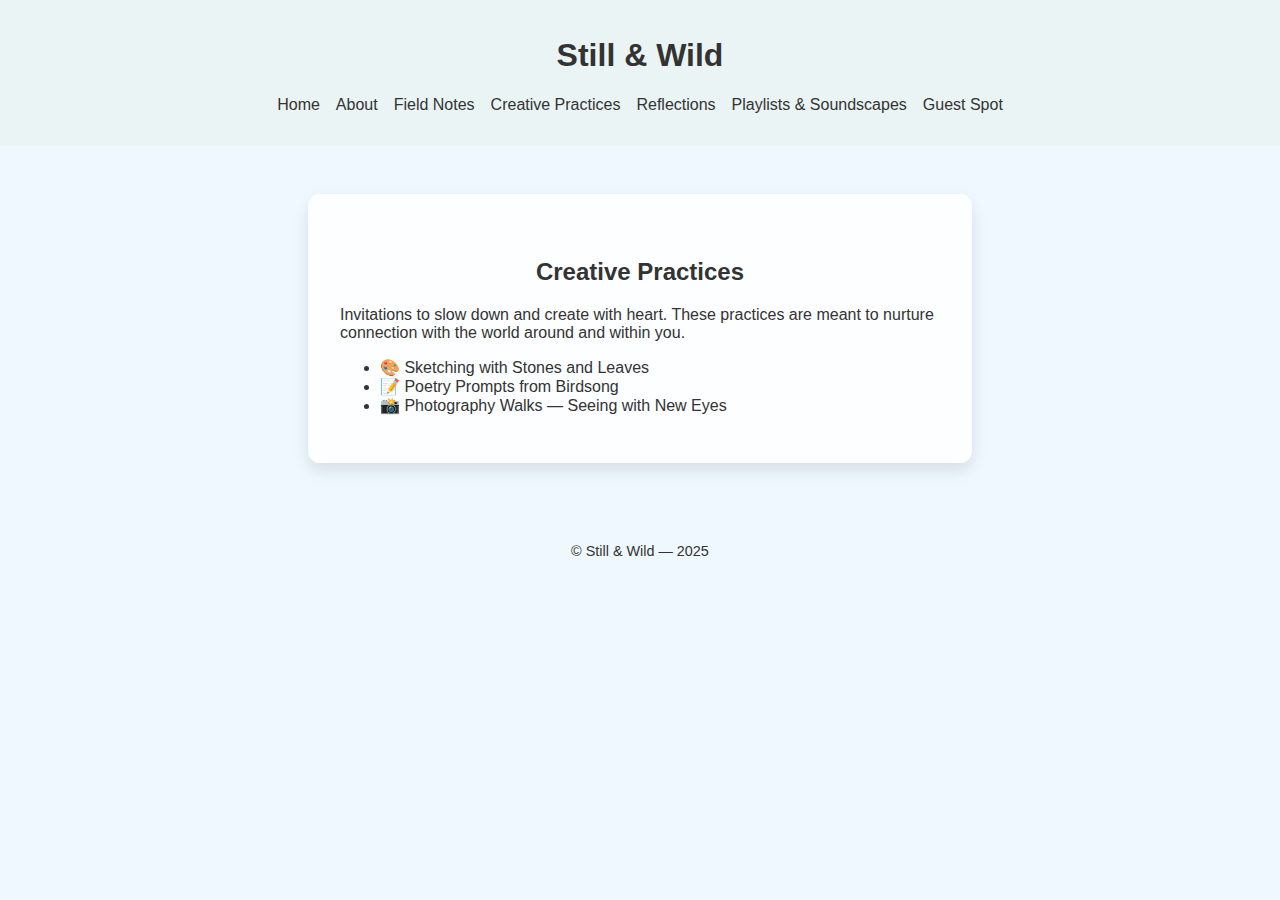
<file: creative-practices.html>
<!DOCTYPE html>
<html lang="en">
<head>
  <meta charset="UTF-8" />
  <meta name="viewport" content="width=device-width, initial-scale=1" />
  <title>Creative Practices — Still & Wild</title>
  <style>
    body {
      font-family: 'Arial', sans-serif;
      background: #f0f8ff;
      color: #333;
      margin: 0;
      padding: 0;
    }

    .container {
      max-width: 600px;
      margin: 3rem auto;
      padding: 2rem;
      background: #ffffffcc;
      border-radius: 12px;
      box-shadow: 0 8px 16px rgba(0,0,0,0.1);
    }

    h1, h2 {
      text-align: center;
    }

    .nav {
      background-color: #eaf4f4;
      padding: 1rem;
      text-align: center;
    }

    .nav ul {
      list-style: none;
      padding: 0;
      display: flex;
      flex-wrap: wrap;
      justify-content: center;
      gap: 1rem;
    }

    .nav a {
      text-decoration: none;
      color: #333;
    }

    .intro {
      margin-top: 2rem;
    }
  </style>
</head>
<body>
  <header class="nav">
    <h1>Still & Wild</h1>
    <nav>
      <ul>
        <li><a href="index.html">Home</a></li>
        <li><a href="about.html">About</a></li>
        <li><a href="field-notes.html">Field Notes</a></li>
        <li><a href="creative-practices.html">Creative Practices</a></li>
        <li><a href="reflections.html">Reflections</a></li>
        <li><a href="soundscapes.html">Playlists & Soundscapes</a></li>
        <li><a href="guest-spot.html">Guest Spot</a></li>
      </ul>
    </nav>
  </header>

  <main class="container">
    <section class="intro">
      <h2>Creative Practices</h2>
      <p>Invitations to slow down and create with heart. These practices are meant to nurture connection with the world around and within you.</p>
      <ul>
        <li>🎨 Sketching with Stones and Leaves</li>
        <li>📝 Poetry Prompts from Birdsong</li>
        <li>📸 Photography Walks — Seeing with New Eyes</li>
      </ul>
    </section>
  </main>

  <footer style="text-align: center; padding: 2rem; font-size: 0.9rem;">
    © Still & Wild — 2025
  </footer>
</body>
</html>
</file>
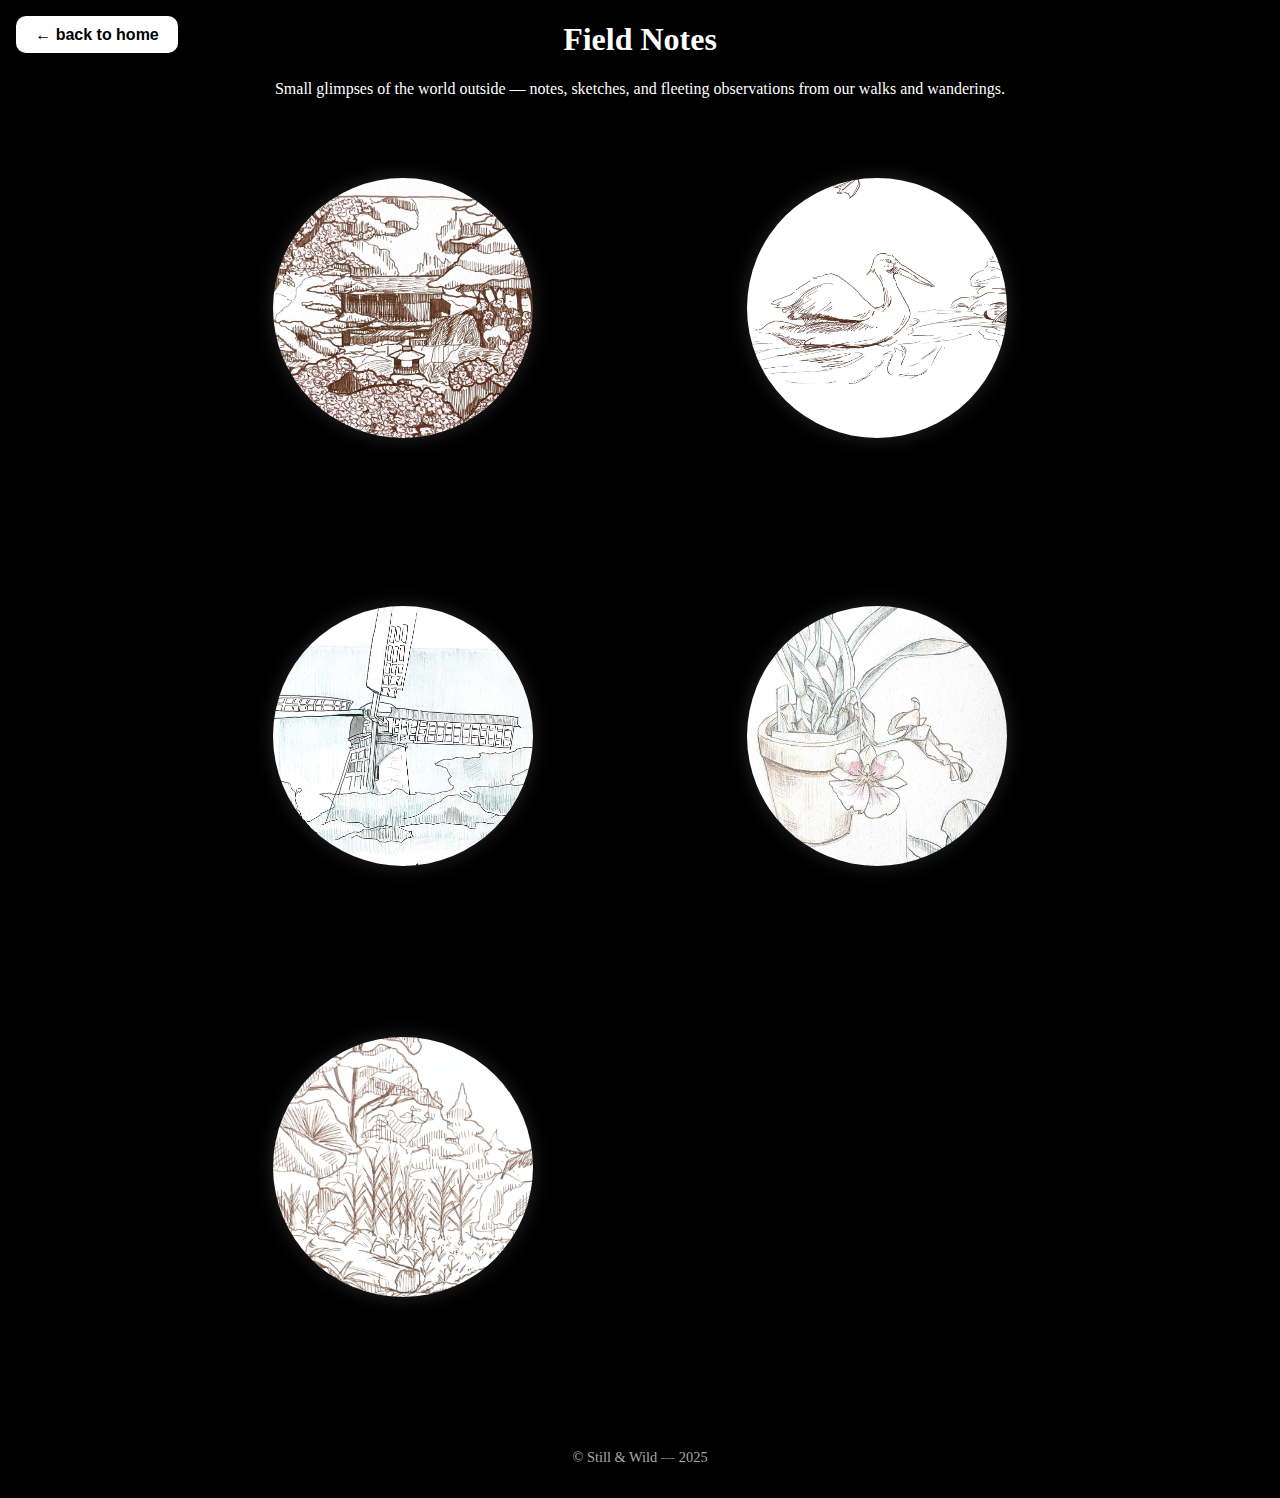
<file: field-notes.html>
<!DOCTYPE html>
<html lang="en">
<head>
  <meta charset="UTF-8" />
  <meta name="viewport" content="width=device-width, initial-scale=1" />
  <title>Field Notes — Still & Wild</title>
  <style>
    body {
      margin: 0;
      background: #000;
      color: #fff;
      font-family: 'Georgia', serif;
      overflow-x: hidden;
      height: 100vh;
    }
.intro {
  text-align: center;
  margin-bottom: 5rem; 
}
      .back-intro {
      position: fixed;
      top: 1rem;
      left: 1rem;
      padding: 0.6rem 1.2rem;
      background: #fff;
      color: #000;
      border: none;
      border-radius: 10px;
      font-size: 1rem;
      font-weight: bold;
      cursor: pointer;
      transition: 0.3s ease;
      z-index: 1000;
    }

    .back-intro:hover {
      background: #eee;
      transform: scale(1.05);
    }


.grid {
      display: grid;
      grid-template-columns: repeat(auto-fit, minmax(300px, 1fr));
      gap: 3rem;
      max-width: 900px;
      margin: 0 auto;
    }


  .note {
      display: flex;
      flex-direction: column;
      align-items: center;
    }

    .circle {
      width: 260px;
      height: 260px;
      border-radius: 50%;
      background-size: cover;
      background-position: center;
      transition: background-image 0.3s ease;
      box-shadow: 0 0 20px rgba(255,255,255,0.15);
    }


    .circle-1 { background-image: url('images/tea garden drawing.jpg'); }
    .circle-1:hover { background-image: url('images/tea garden.jpg'); }

    .circle-2 { background-image: url('images/pelicans drawing.jpg'); }
    .circle-2:hover { background-image: url('images/pelicans.jpg'); }

    .circle-3 { background-image: url('images/wind drawing.jpg'); }
    .circle-3:hover { background-image: url('images/windmill.jpg'); }

    .circle-4 { background-image: url('images/grass drawing.jpg'); }
    .circle-4:hover { background-image: url('images/grass.jpg'); }

    .circle-5 { background-image: url('images/field drawing.jpg'); }
    .circle-5:hover { background-image: url('images/field.jpg'); }

    .note-label {
      margin-top: 1rem;
      background-color: rgba(0,0,0,0.6);
      color: #fff;
      padding: 1rem 1.2rem;
      border-radius: 0.75rem;
      font-size: 1rem;
      text-align: center;
      opacity: 0;
      transition: opacity 0.3s ease;
    }

    .note:hover .note-label {
      opacity: 1;
    }

    footer {
      text-align: center;
      padding: 2rem;
      font-size: 0.9rem;
      color: #aaa;
    }
  </style>
</head>
<body>
  <button class="back-intro" onclick="goBack()" aria-label="Back to Home">← back to home</button>
<div class="intro">
  <h1>Field Notes</h1>
  <p>Small glimpses of the world outside — notes, sketches, and fleeting observations from our walks and wanderings.</p>
</div>
   <div class="grid">
    <div class="note">
      <div class="circle circle-1"></div>
      <div class="note-label">The scene is from the Japanese Tea Garden. Trees grow quietly on the hillside, with flowers blooming here and there, as if infusing an unexpected poetic touch into this ordinary place.</div>
    </div>
    <div class="note">
      <div class="circle circle-2"></div>
      <div class="note-label">Two birds are swimming side by side on the water surface. The calm water reflects the light of the sky and the shadows of the trees. Their harmony reminds one of inner tranquility and the possibility of coexistence.</div>
    </div>
    <div class="note">
      <div class="circle circle-3"></div>
      <div class="note-label"> A large windmill standing against the wind. Here, the power of the wind is no longer abstract but visible and tangible, like a letter written by nature itself, encouraging us to move forward.</div>
    </div>
    <div class="note">
      <div class="circle circle-4"></div>
      <div class="note-label">The greenhouse garden. The air was filled with a moist green scent. Each plant was an independent little universe. I stopped and depicted among them, feeling the subtle yet firm existence of life.。</div>
    </div>
    <div class="note">
      <div class="circle circle-5"></div>
      <div class="note-label">It is a path surrounded by nature. Sunlight filtered through the gaps between the leaves, illuminating the steps and the mood. At that moment, it seemed as if all the restlessness gradually calmed down.</div>
    </div>
</div>
   <script>
  function showMain() {
    document.querySelector('.intro').classList.add('hidden');
    document.querySelector('#main').classList.add('visible');
  }

  function goBack() {
    if (document.referrer && document.referrer !== location.href) {
      window.history.back();
    } else {
      window.location.href = "index.html";
    }
  }

  const canvas = document.getElementById('bgCanvas');
  const ctx = canvas.getContext('2d');
  canvas.width = window.innerWidth;
  canvas.height = window.innerHeight;

  for (let i = 0; i < 400; i++) {
    ctx.fillStyle = 'rgba(255,255,255,0.02)';
    ctx.beginPath();
    ctx.arc(Math.random() * canvas.width, Math.random() * canvas.height, Math.random() * 2, 0, 2 * Math.PI);
    ctx.fill();
  }

  window.addEventListener('resize', () => {
    canvas.width = window.innerWidth;
    canvas.height = window.innerHeight;
  });
</script>

  <footer>© Still & Wild — 2025</footer>
</body>
</html>
</file>
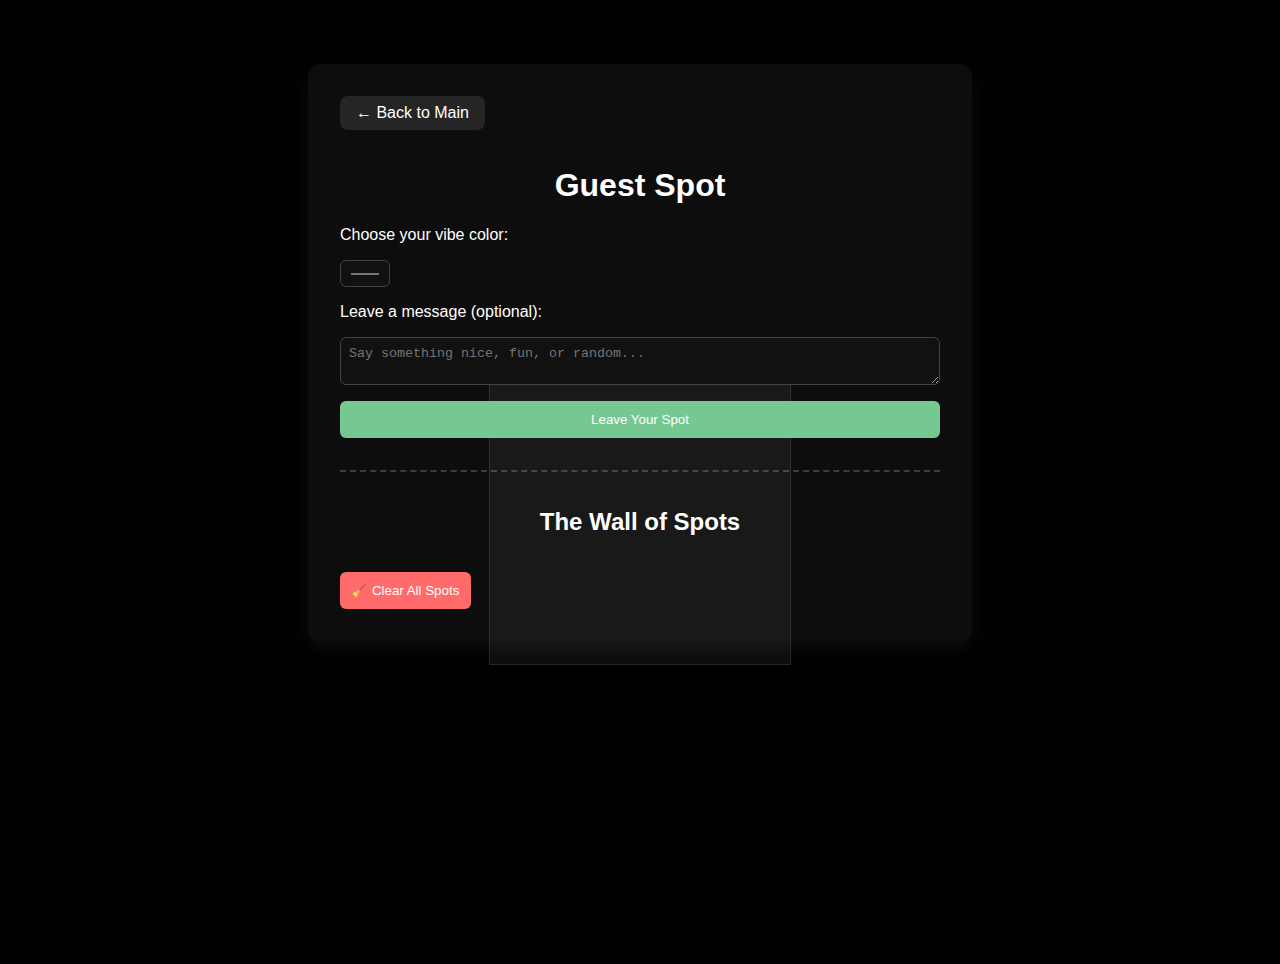
<file: guest-spot.html>
<!DOCTYPE html>
<html lang="en">
<head>
  <meta charset="UTF-8" />
  <meta name="viewport" content="width=device-width, initial-scale=1" />
  <title>Guest Spot</title>
  <style>
    body {
      font-family: 'Arial', sans-serif;
      background: #000;
      color: #fff;
      margin: 0;
      padding: 0;
      height: 100vh;
      overflow-x: hidden;
      position: relative;
    }

    .moving-square {
      position: absolute;
      top: 50%;
      left: 50%;
      width: 300px;
      height: 300px;
      background: rgba(255, 255, 255, 0.05);
      transform: translate(-50%, -50%) rotate(0deg);
      animation: drift 30s linear infinite;
      border: 1px solid rgba(255, 255, 255, 0.1);
      z-index: 0;
    }

    @keyframes drift {
      0% {
        transform: translate(-50%, -50%) rotate(0deg) scale(1);
      }
      50% {
        transform: translate(-50%, -50%) rotate(180deg) scale(1.1);
      }
      100% {
        transform: translate(-50%, -50%) rotate(360deg) scale(1);
      }
    }

    .container {
      max-width: 600px;
      margin: 4rem auto;
      padding: 2rem;
      background: rgba(255, 255, 255, 0.05);
      border-radius: 12px;
      box-shadow: 0 8px 20px rgba(255, 255, 255, 0.05);
      z-index: 2;
      position: relative;
    }

    h1, h2 {
      text-align: center;
      color: #fff;
    }

    .nav-button {
      display: inline-block;
      margin-bottom: 1rem;
      text-decoration: none;
      background: rgba(255, 255, 255, 0.1);
      padding: 0.5rem 1rem;
      border-radius: 8px;
      color: #fff;
      transition: background 0.3s;
    }

    .nav-button:hover {
      background: rgba(255, 255, 255, 0.2);
    }

    form {
      display: flex;
      flex-direction: column;
      gap: 1rem;
    }

    textarea, input[type="color"] {
      padding: 0.5rem;
      border-radius: 6px;
      border: 1px solid #444;
      background: #111;
      color: #fff;
    }

    button {
      padding: 0.7rem;
      background-color: #76c893;
      color: white;
      border: none;
      border-radius: 6px;
      cursor: pointer;
      transition: background 0.3s;
    }

    button:hover {
      background-color: #5aa97d;
    }

    #forest {
      margin-top: 2rem;
      padding-top: 1rem;
      border-top: 2px dashed rgba(255, 255, 255, 0.2);
    }

    #moodDisplay {
      display: flex;
      flex-wrap: wrap;
      gap: 10px;
      margin-top: 1rem;
      justify-content: center;
    }

    .moodLeaf {
      width: 40px;
      height: 40px;
      border-radius: 50%;
      display: inline-block;
      position: relative;
      transition: transform 0.2s;
      box-shadow: 0 0 6px rgba(255, 255, 255, 0.3);
    }

    .moodLeaf:hover::after {
      content: attr(data-message);
      position: absolute;
      background: rgba(0,0,0,0.8);
      color: white;
      padding: 0.4rem;
      border-radius: 6px;
      top: 50px;
      left: -20px;
      white-space: nowrap;
      font-size: 0.85rem;
      z-index: 10;
    }

    .clear-btn {
      background-color: #ff6b6b;
      margin-top: 1rem;
    }

    .clear-btn:hover {
      background-color: #e85a5a;
    }
  </style>
</head>
<body>
  <div class="moving-square"></div>

  <div class="container">
    <a href="index.html" class="nav-button">← Back to Main</a>
    <h1>Guest Spot</h1>

    <form id="moodForm">
      <label for="color">Choose your vibe color:</label>
      <input type="color" id="color" name="color" value="#6ec6ff" />

      <label for="message">Leave a message (optional):</label>
      <textarea id="message" name="message" placeholder="Say something nice, fun, or random..."></textarea>

      <button type="submit">Leave Your Spot</button>
    </form>

    <div id="forest">
      <h2>The Wall of Spots</h2>
      <div id="moodDisplay"></div>
      <button class="clear-btn" id="clearMoods">🧹 Clear All Spots</button>
    </div>
  </div>

  <script>
    function loadMoods() {
      const saved = localStorage.getItem('moods');
      return saved ? JSON.parse(saved) : [];
    }

    function saveMoods(moods) {
      localStorage.setItem('moods', JSON.stringify(moods));
    }

    function renderMoods() {
      const moodDisplay = document.getElementById('moodDisplay');
      moodDisplay.innerHTML = '';
      const moods = loadMoods();
      moods.forEach(mood => {
        const moodLeaf = document.createElement('div');
        moodLeaf.className = 'moodLeaf';
        moodLeaf.style.backgroundColor = mood.color;
        if (mood.message) {
          moodLeaf.setAttribute('data-message', mood.message);
        }
        moodDisplay.appendChild(moodLeaf);
      });
    }

    document.getElementById('moodForm').addEventListener('submit', function(e) {
      e.preventDefault();

      const color = document.getElementById('color').value;
      const message = document.getElementById('message').value.trim();

      const newMood = { color, message };
      const moods = loadMoods();
      moods.push(newMood);
      saveMoods(moods);
      renderMoods();

      this.reset();
      document.getElementById('color').value = '#6ec6ff';
    });

    document.getElementById('clearMoods').addEventListener('click', function () {
      if (confirm("Are you sure you want to clear the Guest Spots?")) {
        localStorage.removeItem('moods');
        renderMoods();
      }
    });

    window.addEventListener('DOMContentLoaded', renderMoods);
  </script>
</body>
</html>
</file>
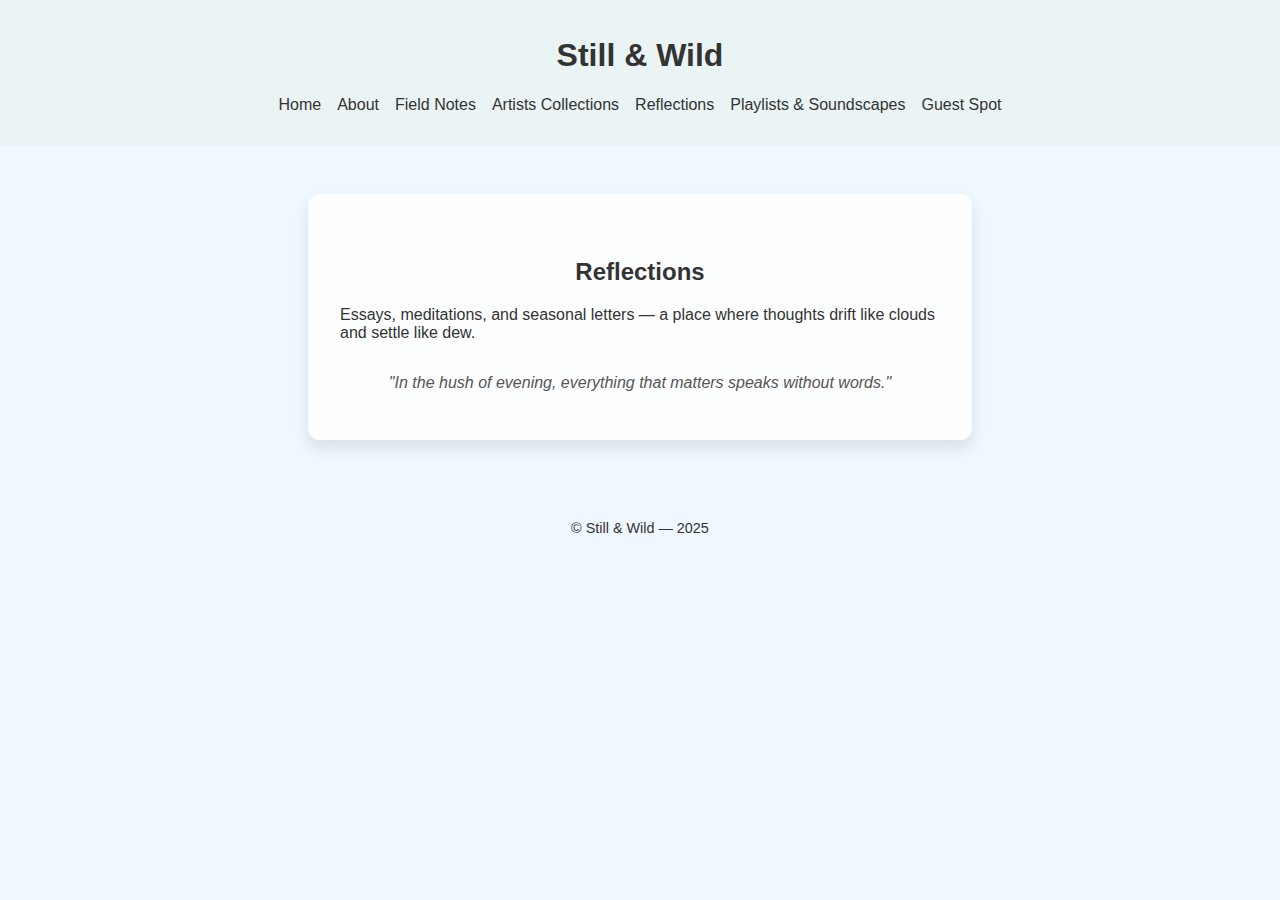
<file: reflections.html>
<!DOCTYPE html>
<html lang="en">
<head>
  <meta charset="UTF-8" />
  <meta name="viewport" content="width=device-width, initial-scale=1" />
  <title>Reflections — Still & Wild</title>
  <style>
    body {
      font-family: 'Arial', sans-serif;
      background: #f0f8ff;
      color: #333;
      margin: 0;
      padding: 0;
    }

    .container {
      max-width: 600px;
      margin: 3rem auto;
      padding: 2rem;
      background: #ffffffcc;
      border-radius: 12px;
      box-shadow: 0 8px 16px rgba(0,0,0,0.1);
    }

    h1, h2 {
      text-align: center;
    }

    blockquote {
      margin-top: 2rem;
      font-style: italic;
      color: #555;
      text-align: center;
    }

    .nav {
      background-color: #eaf4f4;
      padding: 1rem;
      text-align: center;
    }

    .nav ul {
      list-style: none;
      padding: 0;
      display: flex;
      flex-wrap: wrap;
      justify-content: center;
      gap: 1rem;
    }

    .nav a {
      text-decoration: none;
      color: #333;
    }

    .intro {
      margin-top: 2rem;
    }
  </style>
</head>
<body>
  <header class="nav">
    <h1>Still & Wild</h1>
    <nav>
      <ul>
        <li><a href="index.html">Home</a></li>
        <li><a href="about.html">About</a></li>
        <li><a href="field-notes.html">Field Notes</a></li>
        <li><a href="Artists Collections.html">Artists Collections</a></li>
        <li><a href="reflections.html">Reflections</a></li>
        <li><a href="soundscapes.html">Playlists & Soundscapes</a></li>
        <li><a href="guest-spot.html">Guest Spot</a></li>
      </ul>
    </nav>
  </header>

  <main class="container">
    <section class="intro">
      <h2>Reflections</h2>
      <p>Essays, meditations, and seasonal letters — a place where thoughts drift like clouds and settle like dew.</p>
      <blockquote>
        "In the hush of evening, everything that matters speaks without words."
      </blockquote>
    </section>

    <script>
  function showMain() {
    document.querySelector('.intro').classList.add('hidden');
    document.querySelector('#main').classList.add('visible');
  }

  function goBack() {
    if (document.referrer && document.referrer !== location.href) {
      window.history.back();
    } else {
      window.location.href = "index.html";
    }
  }
</script>
  </main>

  <footer style="text-align: center; padding: 2rem; font-size: 0.9rem;">
    © Still & Wild — 2025
  </footer>
</body>
</html>
</file>
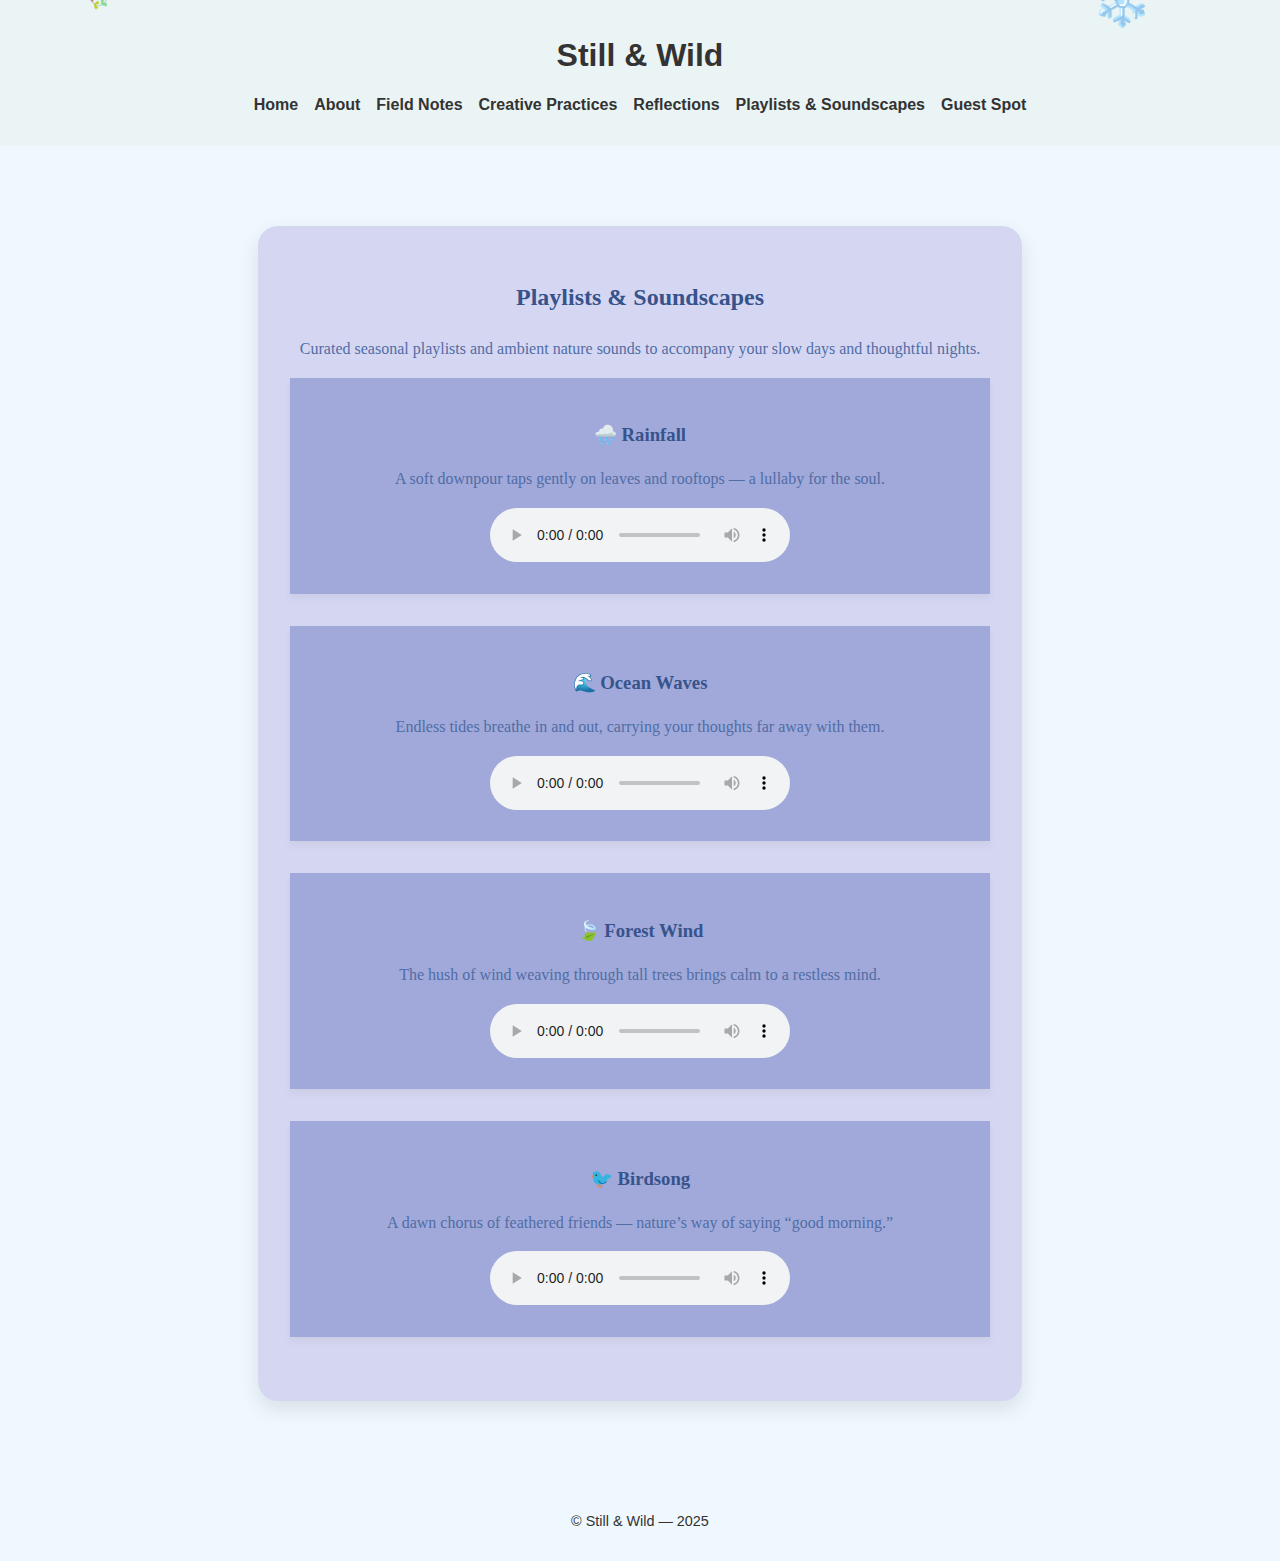
<file: soundscapes.html>
<!DOCTYPE html>
<html lang="en">
<head>
  <meta charset="UTF-8" />
  <meta name="viewport" content="width=device-width, initial-scale=1.0"/>
  <title>Playlists & Soundscapes | Still & Wild</title>
  <link rel="stylesheet" href="css/soundscapes.css" />
</head>
<body>
  <div class="leaf-left1">🪁</div>
<div class="leaf-left2">🐬</div>
<div class="leaf-right1">🪻</div>
<div class="leaf-right2">❄️</div>
  <header class="nav">
    <h1>Still & Wild</h1>
    <nav>
      <ul>
        <li><a href="index.html">Home</a></li>
        <li><a href="about.html">About</a></li>
        <li><a href="field-notes.html">Field Notes</a></li>
        <li><a href="creative-practices.html">Creative Practices</a></li>
        <li><a href="reflections.html">Reflections</a></li>
        <li><a href="soundscapes.html">Playlists & Soundscapes</a></li>
        <li><a href="guest-spot.html">Guest Spot</a></li>
      </ul>
    </nav>
  </header>

  <div class="soundscapes-container">
    <h2>Playlists & Soundscapes</h2>
    <p>
      Curated seasonal playlists and ambient nature sounds to accompany your slow days and thoughtful nights.
    </p>

    <section class="soundscape">
   <h3>🌧️ Rainfall</h3>
  <p>A soft downpour taps gently on leaves and rooftops — a lullaby for the soul.</p>
      <audio controls>
        <source src="https://www.youtube.com/watch?v=pM_yiZyC4dU&list=PLfP6i5T0-DkIPeTRt2aIbUQKKhtq10ATy" type="audio/mp3" />
      </audio>
    </section>

    <section class="soundscape">
   <h3>🌊 Ocean Waves</h3>
  <p>Endless tides breathe in and out, carrying your thoughts far away with them.</p>
      <audio controls>
        <source src="https://www.youtube.com/watch?v=pM_yiZyC4dU&list=PLfP6i5T0-DkIPeTRt2aIbUQKKhtq10ATy" type="audio/mp3" />
      </audio>
    </section>

    <section class="soundscape">
     <h3>🍃 Forest Wind</h3>
  <p>The hush of wind weaving through tall trees brings calm to a restless mind.</p>
      <audio controls>
        <source src="https://www.youtube.com/watch?v=pM_yiZyC4dU&list=PLfP6i5T0-DkIPeTRt2aIbUQKKhtq10ATy" type="audio/mp3" />
      </audio>
    </section>

    <section class="soundscape">
  <h3>🐦 Birdsong</h3>
  <p>A dawn chorus of feathered friends — nature’s way of saying “good morning.”</p>
      <audio controls>
        <source src="https://www.youtube.com/watch?v=pM_yiZyC4dU&list=PLfP6i5T0-DkIPeTRt2aIbUQKKhtq10ATy" type="audio/mp3" />
      </audio>
    </section>
  </main>
</div>
  <footer style="text-align: center; padding: 2rem; font-size: 0.9rem;">
    © Still & Wild — 2025
  </footer>
</body>
</html>
</file>
<file: css/soundscapes.css>
.leaf-left1, .leaf-left2, .leaf-right1, .leaf-right2 {
  position: fixed;
  font-size: 3rem;
  z-index: 2;
  opacity: 1;
  pointer-events: none;
}

.leaf-left1 {
  left: 5vw;
  top: -5vh;
  animation: fallLeft1 7s linear infinite;
}

.leaf-left2 {
  left: 10vw;
  top: -8vh;
  animation: fallLeft2 12s linear infinite;
}

.leaf-right1 {
  right: 5vw;
  top: -10vh;
  animation: fallRight1 9s linear infinite;
}

.leaf-right2 {
  right: 10vw;
  top: -3vh;
  animation: fallRight2 15s linear infinite;
}

@keyframes fallLeft1 {
  0% { transform: translateY(0) rotate(0deg); }
  100% { transform: translateY(110vh) rotate(-360deg); }
}

@keyframes fallLeft2 {
  0% { transform: translateY(0) rotate(0deg); }
  100% { transform: translateY(110vh) rotate(-180deg); }
}

@keyframes fallRight1 {
  0% { transform: translateY(0) rotate(0deg); }
  100% { transform: translateY(110vh) rotate(360deg); }
}

@keyframes fallRight2 {
  0% { transform: translateY(0) rotate(0deg); }
  100% { transform: translateY(110vh) rotate(720deg); }
}


.about-container {
  max-width: 700px;
  margin: 5rem auto;
  padding: 2rem;
  background: #F6FFE0;
  border-radius: 20px;
  box-shadow: 0 8px 20px rgba(0,0,0,0.1);
  font-family: 'Georgia', serif;
  line-height: 1.6;
  text-align: center;
  color:#265902;
}

.about-container2 {
  max-width: 700px;
  margin: 5rem auto;
  padding: 2rem;
  background: #F2F1E4;
  border-radius: 20px;
  box-shadow: 0 8px 20px rgba(0,0,0,0.1);
  font-family: 'Georgia', serif;
  line-height: 1.6;
  text-align: center;
  color:#A66953;
}

.about-container3 {
  max-width: 700px;
  margin: 5rem auto;
  padding: 2rem;
  background: #E2F0D6;
  border-radius: 20px;
  box-shadow: 0 8px 20px rgba(0,0,0,0.1);
  font-family: 'Georgia', serif;
  line-height: 1.6;
  text-align: center;
  color:#734E39;
}

.nav {
  background-color: #eaf4f4;
  padding: 1rem;
  text-align: center;
}

.nav ul {
  list-style: none;
  padding: 0;
  display: flex;
  flex-wrap: wrap;
  justify-content: center;
  gap: 1rem;
}

.nav a {
  text-decoration: none;
  color: #333;
  font-weight: bold;
}
body{
  font-size: 12pt;
  background: black;
  color: white;
}

    body {
      font-family: 'Arial', sans-serif;
      background: #f0f8ff;
      color: #333;
      margin: 0;
      padding: 0;
    }

    .container {
      max-width: 600px;
      margin: 3rem auto;
      padding: 2rem;
      background: #ffffffcc;
      border-radius: 12px;
      box-shadow: 0 8px 16px rgba(0,0,0,0.1);
    }

.soundscapes-container {
  max-width: 700px;
  margin: 5rem auto;
  padding: 2rem;
  background: #D5D7F2;
  border-radius: 20px;
  box-shadow: 0 8px 20px rgba(0,0,0,0.1);
  font-family: 'Georgia', serif;
  line-height: 1.6;
  text-align: center;
  color:#D5D7F2;
}


.playlist, .soundscape {
  margin-bottom: 2rem;
  background-color: #A0A9D9;
  padding: 1.5rem;
  border-radius: px;
  box-shadow: 0 4px 8px rgba(0,0,0,0.05);
}

.playlist3, .soundscape h3 {
  margin-bottom: 1rem;
  color: #37538C;
  text-align: center;

}

h2{
  color:#37538C;
}

p{
  color: #516DA6;
}
</file>
